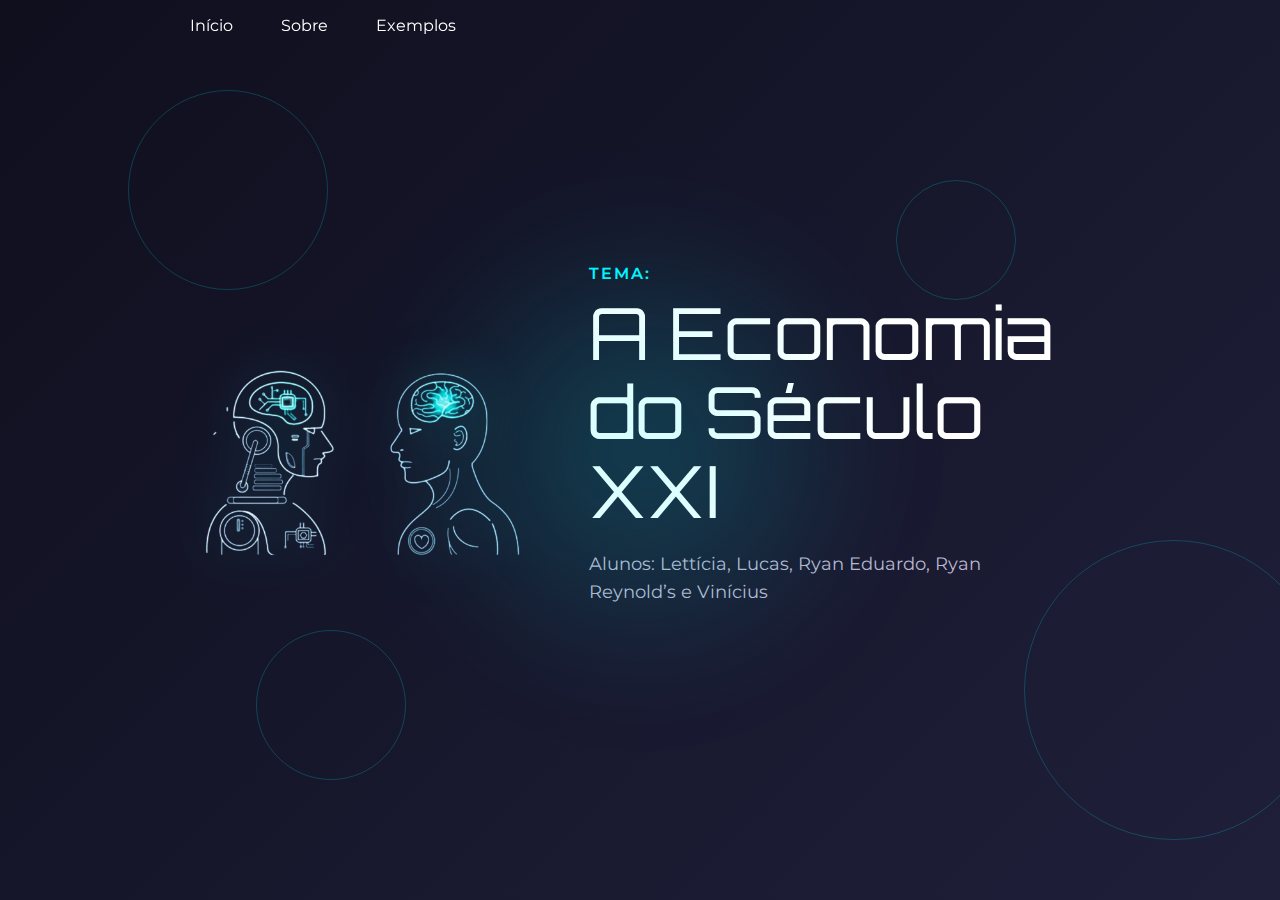
<file: index.html>
<!DOCTYPE html>
<html lang="pt-br">
  <head>
    <meta charset="UTF-8" />
    <meta name="viewport" content="width=device-width, initial-scale=1.0" />
    <link rel="preconnect" href="https://fonts.googleapis.com" />
    <link rel="preconnect" href="https://fonts.gstatic.com" crossorigin />
    <link
      href="https://fonts.googleapis.com/css2?family=Montserrat:ital,wght@0,100..900;1,100..900&family=Orbitron:wght@400..900&display=swap"
      rel="stylesheet"
    />
    <link rel="shortcut icon" href="src/images/favicon.ico" type="image/x-icon">
    <link rel="stylesheet" href="src/styles/styles.css" />
    <title>Economia - XXI</title>
  </head>
  <body>
    <header>
      <nav>
        <ul>
          <li><a href="index.html">Início</a></li>
          <li><a href="sobre.html">Sobre</a></li>
          <li><a href="exemplos.html">Exemplos</a></li>
        </ul>        
      </nav>
    </header>

    <main class="container">
      <div class="tech-circle">
        <div class="circle"></div>
        <div class="circle"></div>
        <div class="circle"></div>
        <div class="circle"></div>
      </div>

      <div class="list">
        <div class="item active">
          <div class="product-img">
            <img src="src/images/1.png"/>
          </div>
          <div class="content">
            <p class="product-tag">Tema:</p>
            <p class="product-name">A Economia do Século XXI</p>
            <p class="description">
             Alunos: Lettícia, Lucas, Ryan Eduardo, Ryan Reynold’s e Vinícius
            </p>
          </div>
        </div>
    </main>
  </body>
</html>
</file>
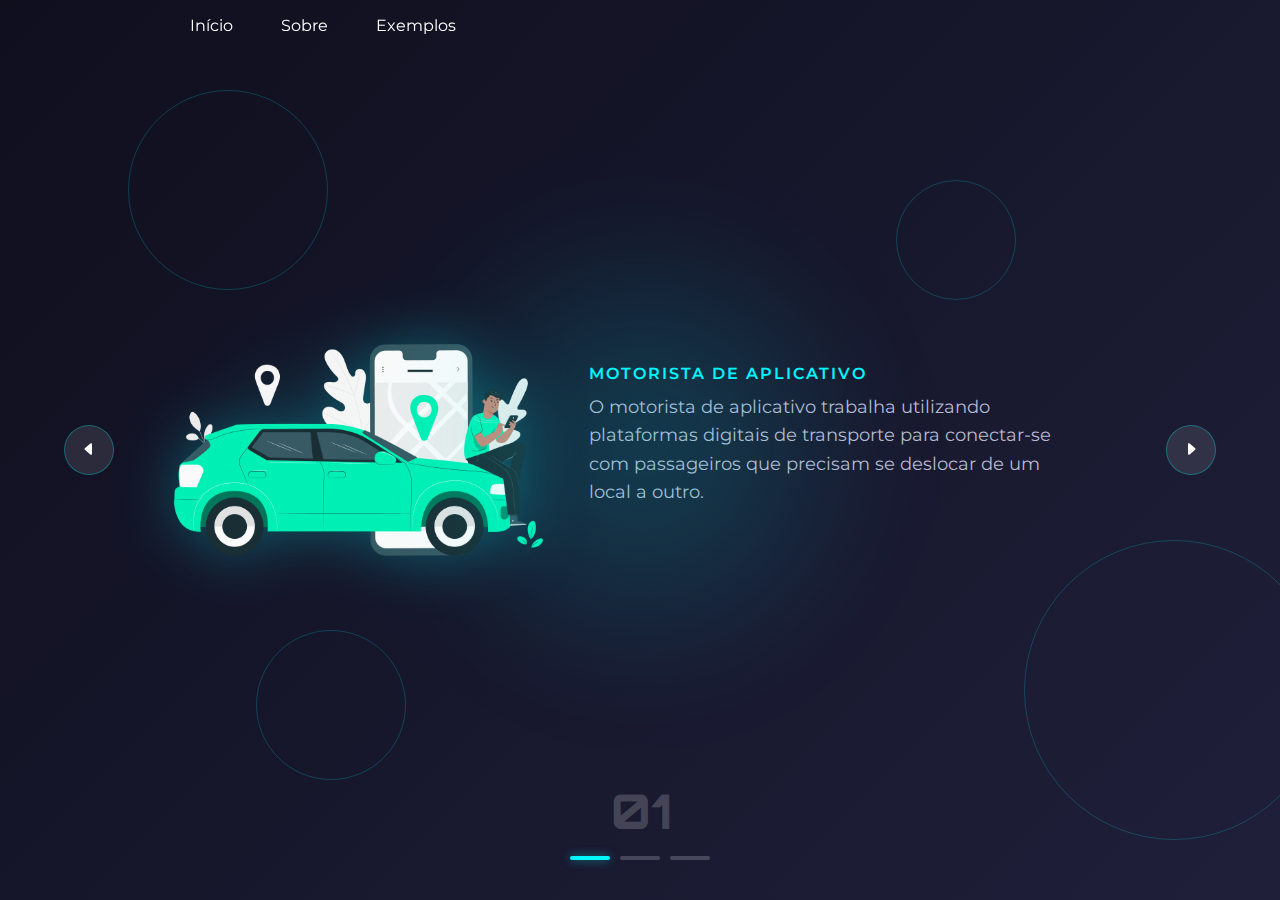
<file: exemplos.html>
<!DOCTYPE html>
<html lang="pt-br">
  <head>
    <meta charset="UTF-8" />
    <meta name="viewport" content="width=device-width, initial-scale=1.0" />
    <link rel="preconnect" href="https://fonts.googleapis.com" />
    <link rel="preconnect" href="https://fonts.gstatic.com" crossorigin />
    <link
      href="https://fonts.googleapis.com/css2?family=Montserrat:ital,wght@0,100..900;1,100..900&family=Orbitron:wght@400..900&display=swap"
      rel="stylesheet"
    />
    <link rel="stylesheet" href="src/styles/styles.css" />
    <link
      rel="shortcut icon"
      href="src/images/favicon.ico"
      type="image/x-icon"
    />
    <title>Economia - XXI</title>
  </head>
  <body>
    <header>
      <nav>
        <ul>
          <li><a href="index.html">Início</a></li>
          <li><a href="sobre.html">Sobre</a></li>
          <li><a href="exemplos.html">Exemplos</a></li>
        </ul>
      </nav>
    </header>

    <main class="container">
      <div class="tech-circle">
        <div class="circle"></div>
        <div class="circle"></div>
        <div class="circle"></div>
        <div class="circle"></div>
      </div>

      <div class="list">
        <div class="item active">
          <div class="product-img">
            <img src="src/images/motorista.webp" />
          </div>
          <div class="content">
            <p class="product-tag">Motorista de Aplicativo</p>
            <p class="description">
              O motorista de aplicativo trabalha utilizando plataformas digitais
              de transporte para conectar-se com passageiros que precisam se
              deslocar de um local a outro.
            </p>
          </div>
        </div>

        <div class="item">
          <div class="product-img">
            <img src="src/images/vendedorambulante.png" />
          </div>
          <div class="content">
            <p class="product-tag">Vendedor Ambulante</p>
            <p class="description">
              Um vendedor ambulante é uma pessoa que comercializa produtos ou
              oferece serviços sem um local fixo de operação, muitas vezes nas
              ruas, praças, praias, eventos públicos ou de porta em porta.
            </p>
          </div>
        </div>

        <div class="item">
          <div class="product-img">
            <img src="src/images/motoboy.png" />
          </div>
          <div class="content">
            <p class="product-tag">MotoBoy</p>
            <p class="description">
              O Motoboy é um profissional que realiza entregas e transportes de
              documentos, mercadorias ou alimentos utilizando uma motocicleta.
              Suas principais funções incluem: Coleta e entrega de encomendas.
            </p>
          </div>
        </div>
      </div>

      <div class="arrows" id="prev">
        <button class="arrow-btn">
          <svg
            xmlns="http://www.w3.org/2000/svg"
            width="16"
            height="16"
            fill="#fff"
            class="bi bi-caret-left-fill"
            viewBox="0 0 16 16"
          >
            <path
              d="m3.86 8.753 5.482 4.796c.646.566 1.658.106 1.658-.753V3.204a1 1 0 0 0-1.659-.753l-5.48 4.796a1 1 0 0 0 0 1.506z"
            />
          </svg>
        </button>

        <button class="arrow-btn" id="next">
          <svg
            xmlns="http://www.w3.org/2000/svg"
            width="16"
            height="16"
            fill="#fff"
            class="bi bi-caret-right-fill"
            viewBox="0 0 16 16"
          >
            <path
              d="m12.14 8.753-5.482 4.796c-.646.566-1.658.106-1.658-.753V3.204a1 1 0 0 1 1.659-.753l5.48 4.796a1 1 0 0 1 0 1.506z"
            />
          </svg>
        </button>
      </div>
      <div class="indicators">
        <div class="numbers">01</div>
        <div class="dots">
          <div class="dot active"></div>
          <div class="dot"></div>
          <div class="dot"></div>
        </div>
      </div>
    </main>
  </body>
  <script src="src/js/script2.js"></script>
</html>
</file>
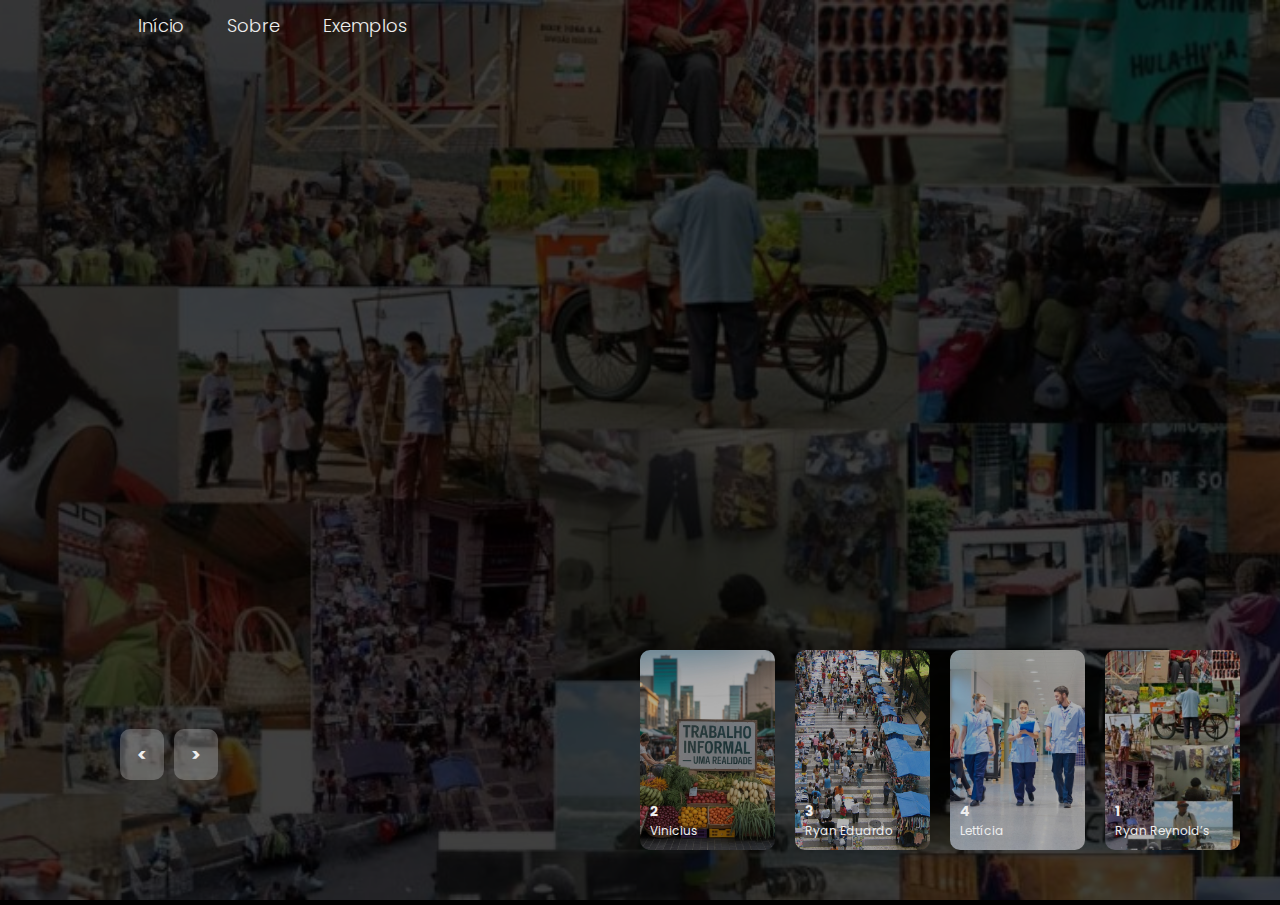
<file: sobre.html>
<!DOCTYPE html>
<html lang="pt-br">
  <head>
    <meta charset="UTF-8" />
    <meta name="viewport" content="width=device-width, initial-scale=1.0" />
    <link rel="preconnect" href="https://fonts.googleapis.com" />
    <link rel="preconnect" href="https://fonts.gstatic.com" crossorigin />
    <link
      href="https://fonts.googleapis.com/css2?family=Poppins:ital,wght@0,100;0,200;0,300;0,400;0,500;0,600;0,700;0,800;0,900;1,100;1,200;1,300;1,400;1,500;1,600;1,700;1,800;1,900&display=swap"
      rel="stylesheet"
    />
    <link
      rel="shortcut icon"
      href="src/images/favicon.ico"
      type="image/x-icon"
    />
    <link rel="stylesheet" href="src/styles/styles2.css" />
    <title>Economia - XXI</title>
  </head>
  <body>
    <header>
      <nav>
        <a href="index.html">Início</a>
        <a href="sobre.html">Sobre</a>
        <a href="exemplos.html">Exemplos</a>
      </nav>
    </header>

    <main class="container">
      <div class="list">
        <div class="list-item">
          <img src="src/images/3.jpg" alt="" />
          <div class="content">
            <h2 class="title">Vantagens percebidas no trabalho informal</h2>
            <p class="description">Rápido acesso ao mercado de trabalho.</p>
            <p class="description">Flexibilidade de horários e autonomia.</p>
            <p class="description">Baixo custo para iniciar atividades.</p>
            <div class="buttons">
              <button>Saiba Mais</button>
              <button>Acessar</button>
            </div>
          </div>
        </div>

        <div class="list-item">
          <img src="src/images/4.jpg" alt="" />
          <div class="content">
            <h2 class="title">Desvantagens e riscos do trabalho informal</h2>
            <p class="description">
              Falta de proteção em casos de acidentes ou doenças.
            </p>
            <p class="description">
              Instabilidade de renda e insegurança financeira.
            </p>
            <p class="description">Ausência de direitos trabalhistas.</p>
            <div class="buttons">
              <button>Saiba Mais</button>
              <button>Acessar</button>
            </div>
          </div>
        </div>

        <div class="list-item">
          <img src="src/images/2.jpg" alt="" />
          <div class="content">
            <h2 class="title">Diferenças entre trabalho formal e informal</h2>
            <p class="description">
              Contribuição para o INSS x exclusão da previdência e
              benefícios sociais.
            </p>
            <p class="description">
              Contrato com carteira assinada x prestação de serviço sem vínculo.
            </p>
            <p class="description">
              Garantia de direitos x insegurança e vulnerabilidade.
            </p>
            <div class="buttons">
              <button>Saiba Mais</button>
              <button>Acessar</button>
            </div>
          </div>
        </div>

        <div class="list-item">
          <img src="src/images/1.jpg" alt="" />
          <div class="content">
            <h2 class="title">
              Desocupação e causas do crescimento do trabalho informal
            </h2>
              <p class="description">
             Crises econômicas, tecnologia substituindo empregos.
            </p>
            <p class="description">
              Falta de qualificação e burocracia para empreender.
            </p>
            <p class="description">
             A economia instável e a concorrência alta.
            </p>       

            <div class="buttons">
              <button>Saiba Mais</button>
              <button>Acessar</button>
            </div>
          </div>
        </div>
      </div>

      <div class="thumb">
        <div class="thumb-item">
          <img src="src/images/3.jpg" />
          <div class="content">
            <h3>2</h3>
            <p>Vinicius</p>
          </div>
        </div>

        <div class="thumb-item">
          <img src="src/images/4.jpg" />
          <div class="content">
            <h3>3</h3>
            <p>Ryan Eduardo</p>
          </div>
        </div>

        <div class="thumb-item">
          <img src="src/images/2.jpg" />
          <div class="content">
            <h3>4</h3>
            <p>Lettícia</p>
          </div>
        </div>

        <div class="thumb-item">
          <img src="src/images/1.jpg" />
          <div class="content">
            <h3>1</h3>
            <p>Ryan Reynold’s</p>
          </div>
        </div>
      </div>

      <div class="arrows">
        <button class="back"><</button>
        <button class="next">></button>
      </div>
    </main>
    <script src="src/js/script.js"></script>
  </body>
</html>
</file>
<file: src/styles/styles.css>
* {
  margin: 0;
  padding: 0;
  box-sizing: border-box;
  list-style: none;
  font-family: "Montserrat", sans-serif;
}

body {
  background-color: #0f0f1e;
  color: #fff;
  font-size: 16px;
  overflow: hidden;
}

header {
  position: fixed;
  width: 80%;
  height: 50px;
  top: 0px; /* menos espaço do topo */
  left: 150px; /* move levemente para a direita */
  padding: 20px 40px; /* padding menor */
  display: flex;
  justify-content: space-between;
  align-items: center;
  z-index: 3;
}

.logo {
  font-family: "Orbitron", sans-serif;
  font-size: 2rem;
  font-weight: 900;
  color: #00f7ff;
  text-shadow: 0 0 10px rgba(0, 247, 255, 0.5);
}

header nav ul {
  display: flex;
  gap: 48px;
}

header nav ul a {
  cursor: pointer;
  position: relative;
  padding: 5px 0;
  text-decoration: none;
  color: white;
}

header nav ul a::after {
  content: "";
  position: absolute;
  left: 0;
  bottom: 0;
  width: 0;
  height: 2px;
  background-color: #00f7ff;
  transition: width 0.5s ease;
}

header nav ul a:hover::after {
  width: 100%;
}

.container {
  height: 100vh;
  position: relative;
  background: linear-gradient(135deg, #0f0f1e 0%, #1f1f3a 100%);
  overflow: hidden;
}

.container::before {
  content: "";
  width: 500px;
  height: 500px;
  border-radius: 50%;
  background: radial-gradient(
    circle,
    rgba(0, 247, 255, 0.2) 0%,
    rgba(15, 15, 30, 0) 70%
  );
  position: absolute;
  top: 50%;
  left: 50%;
  transform: translate(-50%, -50%);
  filter: blur(50px);
  z-index: 1;
  animation: pulse 3s infinite alternate;
}

@keyframes pulse {
  0% {
    opacity: 0.5;
    transform: translate(-50%, -50%) scale(0.8);
  }
  100% {
    opacity: 1;
    transform: translate(-50%, -50%) scale(1.5);
  }
}

.list {
  width: 80%;
  height: 100%;
  margin: 0 auto;
  position: relative;
}

.item {
  position: absolute;
  inset: 0;
  display: flex;
  justify-content: center;
  align-items: center;
  opacity: 0;

  /* ANIMACAO */
  transform: translateX(100vw);
  transition: transform 0.7s ease-in-out, opacity 0.7s ease-in-out;
}

.active {
  opacity: 1;
  transform: translateX(0);
}

.product-img {
  width: 45%;
  height: 100%;
  display: flex;
  align-items: center;
  justify-content: center;
  position: relative;
  z-index: 2;
}

.product-img img {
  max-width: 80%;
  max-height: 60%;
  filter: drop-shadow(0 0 30px rgba(0, 247, 255, 0.3));

  /* ANIMACAO */
  transform: translateX(200px);
  opacity: 0;
  transition: transform 0.6s ease, opacity 0.6s ease;
  transition-delay: 0.5s;
}

.active .product-img img {
  transform: translateX(0);
  opacity: 1;
}

.content {
  width: 55%;
  padding-right: 80px;
  display: flex;
  align-items: flex-start;
  justify-content: center;
  z-index: 2;
  flex-direction: column;
}

.product-tag {
  font-size: 1rem;
  text-transform: uppercase;
  color: #00f7ff;
  font-weight: 600;
  letter-spacing: 2px;
  margin-bottom: 10px;

  /* ANIMACAO */
  transform: translateX(200px);
  opacity: 0;
  transition: transform 0.6s ease, opacity 0.6s ease;
  transition-delay: 0.5s;
}

.active .product-tag {
  transform: translateX(0);
  opacity: 1;
}

.product-name {
  font-size: 4.5rem;
  font-family: "Orbitron", sans-serif;
  line-height: 1.1;
  margin-bottom: 20px;

  /* ANIMACAO */
  transform: translateX(200px);
  opacity: 0;
  transition: transform 0.6s ease, opacity 0.6s ease;
  transition-delay: 0.5s;
}

.active .product-name {
  transform: translateX(0);
  opacity: 1;
}

.description {
  font-size: 1.1rem;
  color: #b8b8d0;
  line-height: 1.6;
  margin-bottom: 30px;
  max-width: 600px;

  /* ANIMACAO */
  transform: translateX(200px);
  opacity: 0;
  transition: transform 0.6s ease, opacity 0.6s ease;
  transition-delay: 0.5s;
}

.active .description {
  transform: translateX(0);
  opacity: 1;
}

.btn {
  padding: 12px 10px;
  background: linear-gradient(90deg, #00f7ff, #0066ff);
  border-radius: 30px;
  color: #000;
  font-size: 1rem;
  font-weight: 600;
  cursor: pointer;
  border: none;

  /* ANIMACAO */
  transform: translateX(200px);
  opacity: 0;
  transition: transform 0.6s ease, opacity 0.6s ease;
  transition-delay: 0.5s;
}

.active .btn {
  transform: translateX(0);
  opacity: 1;
}

.arrows {
  position: absolute;
  width: 90%;
  display: flex;
  justify-content: space-between;
  top: 50%;
  left: 50%;
  transform: translate(-50%, -50%);
  z-index: 5;
}

.arrow-btn {
  width: 50px;
  height: 50px;
  border-radius: 50%;
  cursor: pointer;
  background-color: rgba(255, 255, 255, 0.1);
  border: 1px solid rgba(0, 247, 255, 0.3);
}

.arrow-btn:hover {
  background-color: rgba(0, 247, 255, 0.2);
  border-color: #00f7ff;
}

.indicators {
  position: absolute;
  bottom: 40px;
  left: 50%;
  transform: translateX(-50%);
  display: flex;
  flex-direction: column;
  align-items: center;
  gap: 15px;
  z-index: 5;
}

.numbers {
  font-family: "Orbitron", sans-serif;
  font-size: 3rem;
  font-weight: 800;
  color: rgba(255, 255, 255, 0.2);
}

.dots {
  display: flex;
  gap: 10px;
}

.dot {
  width: 40px;
  height: 4px;
  border-radius: 2px;
  background-color: rgba(255, 255, 255, 0.2);
}

.dot.active {
  background-color: #00f7ff;
  box-shadow: 0 0 10px rgba(0, 247, 255, 0.5);
}

.tech-circle {
  position: absolute;
  top: 0;
  left: 0;
  width: 100%;
  height: 100%;
  overflow: hidden;
}

.circle {
  position: absolute;
  border-radius: 50%;
  border: 1px solid rgba(0, 247, 255, 0.2);
}

.circle:nth-child(1) {
  width: 200px;
  height: 200px;
  top: 10%;
  left: 10%;
}

.circle:nth-child(2) {
  width: 300px;
  height: 300px;
  top: 60%;
  left: 80%;
}

.circle:nth-child(3) {
  width: 150px;
  height: 150px;
  top: 70%;
  left: 20%;
}

.circle:nth-child(4) {
  width: 120px;
  height: 120px;
  top: 20%;
  left: 70%;
}
</file>
<file: src/styles/styles2.css>
* {
  margin: 0;
  padding: 0;
  box-sizing: border-box;
  text-decoration: none;
  font-family: "Poppins", sans-serif;
}

body {
  background-color: #000;
  color: #eee;
  font-size: 12px;
  overflow: hidden;
}

header {
  width: 80%;
  height: 50px;
  display: flex;
  align-items: center;
  position: relative;
  z-index: 2;
  margin: auto;
  justify-content: flex-start; /* Garante que o conteúdo fique à esquerda */
}

header nav {
  margin-left: 10px; /* Ajuste conforme necessário */
}

header a {
  color: #eee;
  margin-right: 40px;
  font-weight: 300;
  font-size: 18px; /* Aumenta o tamanho da fonte */
}

.container {
  height: 100vh;
  width: 100vw;
  margin-top: -50px;
  overflow: hidden;
}

.container .list .list-item {
  width: 100%;
  height: 100%;
  position: absolute;
}

.container .list .list-item img {
  object-fit: cover;
  width: 100%;
  height: 100%;
  filter: brightness(25%);
}

.container .list .list-item .content {
  position: absolute;
  top: 20%;
  right: 10%;
  padding-right: 30%;
  width: 80%;
  color: #eee;
  text-shadow: 0 5px 10px #0004;
}

.container .list .list-item .title {
  font-size: 3em;
  font-weight: 700;
  line-height: 1.3em;
}

.container .list .list-item .description {
  font-size: 1.5em;
}

.container .list .list-item .buttons {
  display: grid;
  grid-template-columns: repeat(2, 130px);
  grid-template-rows: 40px;
  margin-top: 20px;
  gap: 5px;
}

.container .list .list-item .buttons button {
  border: none;
  background-color: #eee;
  letter-spacing: 3px;
  font-weight: 500;
  cursor: pointer;
  text-transform: uppercase;
}

.container .list .list-item .buttons button:hover {
  background-color: transparent;
  border: 1px solid #eee;
  color: #eee;
  transition: 0.7s;
}

.container .list .list-item .buttons button:nth-child(2) {
  background-color: transparent;
  border: 1px solid #eee;
  color: #eee;
}

.container .list .list-item .buttons button:nth-child(2):hover {
  background-color: #eee;
  color: #000;
}

.container .thumb {
  position: absolute;
  bottom: 50px;
  left: 50%;
  display: flex;
  gap: 20px;
}

.container .thumb .thumb-item {
  width: 135px;
  height: 200px;
  position: relative;
  z-index: 3;
}

.container .thumb .thumb-item img {
  width: 100%;
  height: 100%;
  object-fit: cover;
  border-radius: 10px;
  filter: brightness(70%);
}

.container .thumb .content {
  position: absolute;
  bottom: 10px;
  left: 10px;
}

.container .arrows {
  display: flex;
  align-items: center;
  gap: 10px;
  position: absolute;
  bottom: 120px;
  left: 120px;
  width: 300px;
}

.container .arrows button {
  border-radius: 10px;
  border: none;
  padding: 12px 17px;
  background-color: #eee4;
  color: #eee;
  cursor: pointer;
  font-weight: 700;
  font-size: 1.5em;
}

.container .arrows button:hover {
  background-color: #eee;
  color: #000;
  transition: 0.7s;
}

.container.next .thumb {
  animation: effectNextThumb 0.5s linear 1 forwards;
}

/* ANIMAÇÕES */

@keyframes effectNextThumb {
  from {
    transform: translateX(150px);
  }
}

.container.next .thumb .thumb-item:nth-last-child(1) {
  animation: effectLastThumb 0.5s linear 1 forwards;
}

@keyframes effectLastThumb {
  from {
    width: 0;
    opacity: 0;
  }
}

.container .list .list-item:nth-last-child(1) .content .title,
.container .list .list-item:nth-last-child(1) .content .description,
.container .list .list-item:nth-last-child(1) .content .buttons {
  transform: translateY(50px);
  filter: blur(20px);
  opacity: 0;
  animation: showContent 0.5s 1s linear 1 forwards;
}

@keyframes showContent {
  to {
    transform: translateY(0);
    filter: blur(0);
    opacity: 1;
  }
}

.container .list .list-item:nth-last-child(1) .content .title {
  animation-delay: 1.2s;
}

.container .list .list-item:nth-last-child(1) .content .description {
  animation-delay: 1.6s;
}

.container .list .list-item:nth-last-child(1) .content .buttons {
  animation-delay: 2s;
}

.container.next .list .list-item:nth-last-child(1) img {
  width: 150px;
  height: 220px;
  position: absolute;
  bottom: 50px;
  left: 50%;
  border-radius: 30px;
  animation: showMainImage 0.5s linear 1 forwards;
}

@keyframes showMainImage {
  to {
    bottom: 0;
    left: 0;
    width: 100%;
    height: 100%;
    border-radius: 0;
  }
}

.container.back .list .list-item:nth-child(1) img {
  position: absolute;
  bottom: 0;
  left: 0;
  animation: hideMainImage 0.5s linear 1 forwards;
  z-index: 2;
}

@keyframes hideMainImage {
  to {
    width: 135px;
    height: 200px;
    border-radius: 10px;
    left: 50%;
    bottom: 50px;
  }
}
</file>
